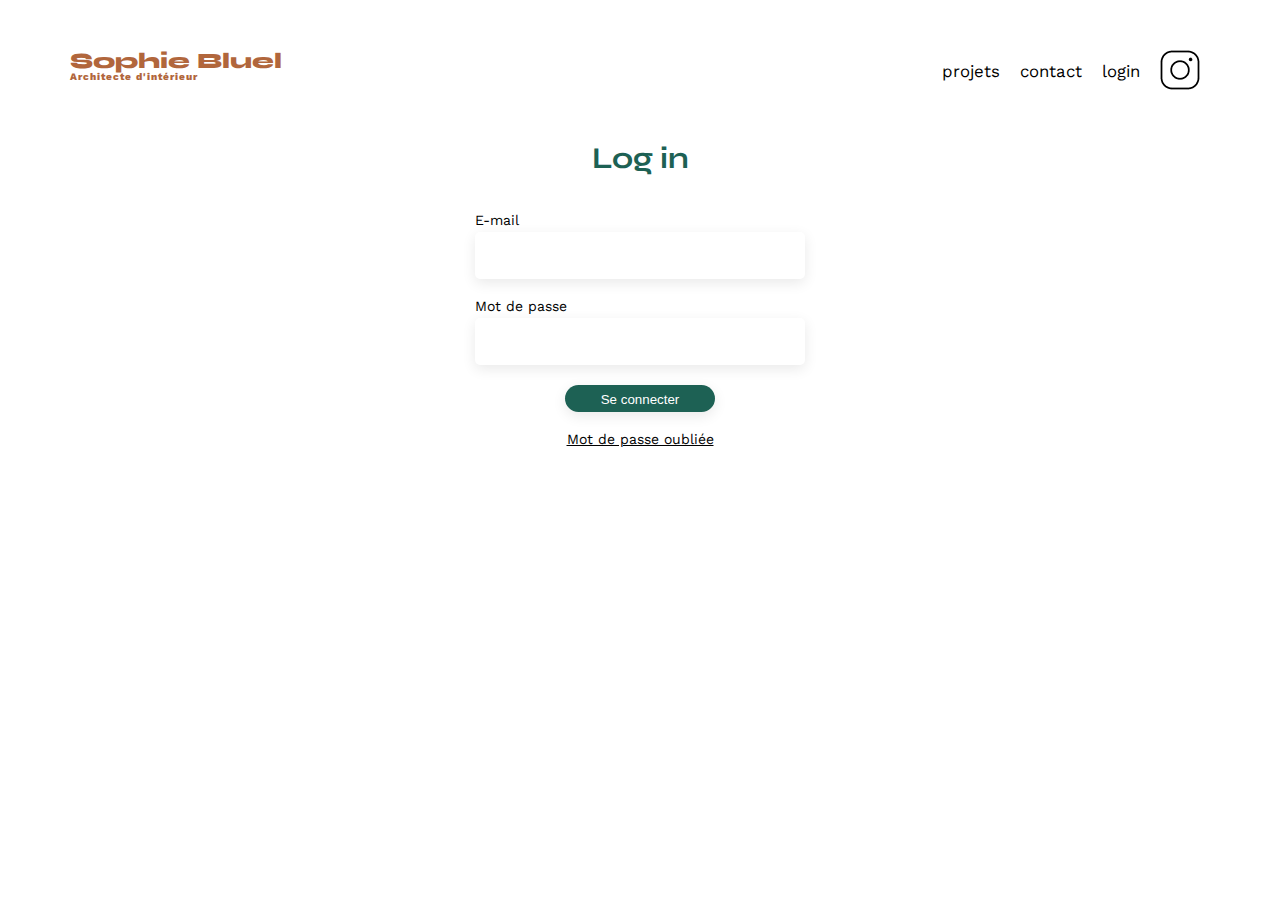
<file: FrontEnd/login.html>
<!DOCTYPE html>
<html lang="fr">

<head>
	<meta charset="UTF-8">
	<title>Sophie Bluel - Architecte d'intérieur</title>
	<meta name="viewport" content="width=device-width, initial-scale=1.0">
	<link rel="preconnect" href="https://fonts.googleapis.com">
	<link rel="preconnect" href="https://fonts.gstatic.com" crossorigin>
	<link href="https://fonts.googleapis.com/css2?family=Syne:wght@700;800&family=Work+Sans&display=swap"
		rel="stylesheet">
	<link rel="stylesheet" href="https://cdnjs.cloudflare.com/ajax/libs/font-awesome/5.15.3/css/all.min.css">
	<meta name="description" content="">
	<link rel="stylesheet" href="./assets/style.css">
	<script type="module" src="./assets/js/login.js"></script>
	<script type="module" src="./assets/js/project.js"></script>
	<script type="module" src="./assets/js/user.js"></script>
</head>

<body>
	<header>
		<h1>Sophie Bluel <span>Architecte d'intérieur</span></h1>
		<nav>
			<ul>
				<li><a href="./index.html">projets</a></li>
				<li><a href="./index.html#contact">contact</a></li>
				<li><a id="logout" href="./login.html">login</a></li>
				<li><img src="./assets/icons/instagram.png" alt="Instagram"></li>
			</ul>
		</nav>
	</header>
	<section id="login" class="login">
		<h2>Log in</h2>
		<form action="" method="post">
			<label for="username">E-mail</label>
			<input type="text" id="username" name="username" placeholder="" required>

			<label for="mdp">Mot de passe</label>
			<input type="password" id="mdp" name="password" placeholder="" required>

			<input type="submit" value="Se connecter">
			<a href="">Mot de passe oubliée</a>
		</form>
	</section>
</body>
</html>
</file>
<file: FrontEnd/assets/style.css>
/* http://meyerweb.com/eric/tools/css/reset/
   v2.0 | 20110126
   License: none (public domain)
*/

a {
	color: inherit;
	text-decoration: none;
}

html, body, div, span, applet, object, iframe,
h1, h2, h3, h4, h5, h6, p, blockquote, pre,
abbr, acronym, address, big, cite, code,
del, dfn, em, ins, kbd, q, s, samp,
small, strike, strong, sub, sup, tt, var,
b, u, i, center,
dl, dt, dd, ol, ul, li,
fieldset, form, label, legend,
table, caption, tbody, tfoot, thead, tr, th, td,
article, aside, canvas, details, embed,
figure, figcaption, footer, header, hgroup,
menu, nav, output, ruby, section, summary,
time, mark, audio, video {
    margin: 0;
    padding: 0;
    border: 0;
    font-size: 100%;
    font: inherit;
    vertical-align: baseline;
}


/* HTML5 display-role reset for older browsers */
article, aside, details, figcaption, figure,
footer, header, hgroup, menu, nav, section {
	display: block;
}

body {
	line-height: 1;
}

ol,
ul {
	list-style: none;
}

blockquote,
q {
	quotes: none;
}

blockquote:before,
blockquote:after,
q:before,
q:after {
	content: '';
	content: none;
}

table {
	border-collapse: collapse;
	border-spacing: 0;
}

/** end reset css**/
body {
	max-width: 1140px;
	margin: auto;
	font-family: 'Work Sans';
	font-size: 14px;
}

header {
	display: flex;
	justify-content: space-between;
	margin: 50px 0
}

section {
	margin: 50px 0
}

h1 {
	display: flex;
	flex-direction: column;
	font-family: 'Syne';
	font-size: 22px;
	font-weight: 800;
	color: #B1663C
}

h1>span {
	font-family: 'Work Sans';
	font-size: 10px;
	letter-spacing: 0.1em;
	;
}

h2 {
	font-family: 'Syne';
	font-weight: 700;
	font-size: 30px;
	color: #1D6154
}

nav ul {
	display: flex;
	align-items: center;
	list-style-type: none;

}

nav li {
	padding: 0 10px;
	font-size: 1.2em;
}

li:hover {
	color: #B1663C;
}

#introduction {
	display: flex;
	align-items: center;
}

#introduction figure {
	flex: 1
}

#introduction img {
	display: block;
	margin: auto;
	width: 80%;
}

#introduction article {
	flex: 1
}

#introduction h2 {
	margin-bottom: 1em;
}

#introduction p {
	margin-bottom: 0.5em;
}

#portfolio h2 {
	text-align: center;
	margin-bottom: 1em;
}

.gallery {
	width: 100%;
	display: grid;
	grid-template-columns: repeat(3, 1fr);
	grid-gap: 20px;
}

.gallery figure {
	margin: 0;
	display: flex;
	flex-direction: column;
	aspect-ratio: 1 / 1.3;
	height: 100%;
}

.gallery img {
	width: 100%;
	height: 100%;
	object-fit: cover;
}

#contact {
	width: 50%;
	margin: auto;
}

#contact>* {
	text-align: center;

}

#contact h2 {
	margin-bottom: 20px;
}

#contact form {
	text-align: left;
	margin-top: 30px;
	display: flex;
	flex-direction: column;
}

#contact input {
	height: 50px;
	font-size: 1.2em;
	border: none;
	box-shadow: 0px 4px 14px rgba(0, 0, 0, 0.09);
}

#contact label {
	margin: 2em 0 1em 0;
}

#contact textarea {
	border: none;
	box-shadow: 0px 4px 14px rgba(0, 0, 0, 0.09);
}

#contact input[type="submit"] {
	font-family: 'Syne';
	font-weight: 700;
	color: white;
	background-color: #1D6154;
	margin: 2em auto;
	width: 180px;
	text-align: center;
	border-radius: 60px;
}

footer nav ul {
	display: flex;
	justify-content: flex-end;
	margin: 2em
}


/* bouttons tris */
.categories-button {
	display: flex;
	justify-content: center;
	gap: 10px;
	margin-bottom: 40px;

}

.categories-button button {
	border: 1px solid #1D6154;
	font-family: 'Syne';
	color: #1D6154;
	min-width: 90px;
	font-weight: lighter;
	padding: 7px;
	border-radius: 20px;
	background-color: white;
}

.categories-button button:hover,
.categories-button button.active {
	color: white;
	background-color: #1D6154;
}

/* login */
.login {
	display: flex;
	flex-direction: column;
	justify-content: center;
	align-items: center;
}

.login form {
	display: flex;
	flex-direction: column;
	width: 330px;
	padding: 20px;
}

.login form label {
	margin-top: 20px;
	margin-bottom: 5px;
}

.login form input {
	padding: 10px;
	border-radius: 5px;
	height: 27px;
	border: none;
	box-shadow: 0px 4px 14px rgba(0, 0, 0, 0.09);
}

.login form input[type="submit"] {
	background-color: #1D6154;
	width: 150px;
	border-radius: 20px;
	padding: 7px;
	color: white;
	border: none;
	cursor: pointer;
	margin: 20px auto;
}

.login form a {
	text-align: center;
	text-decoration: underline;
}

.error {
	background-color: red;
	margin: 0 auto;
	width: max-content;
	padding: 15px;
	font-weight: bolder;
	color: white;
	border-radius: 10px;
}



/*Bouton ouverture modale*/
.modifier-bouton {
	display: inline-flex;
	vertical-align: middle;
}

.modifier-bouton button {
	margin-left: 20px;
	background: white;
	border: none;
	font-family: 'Work Sans';
	cursor: pointer;
}

.modifier-bouton:hover {
	text-decoration: underline;
}

.modifier-bouton .fas {
	font-weight: lighter;

}

#portfolio h2 {
	margin-bottom: 50px;
}


/* Modale */

.modale-overlay {
	display: none;
	position: fixed;
	overflow: hidden;
	z-index: 1000;
	left: 0;
	top: 0;
	width: 100%;
	height: 100%;
	background-color: rgba(0, 0, 0, 0.5);
}

.modale {
	margin: auto;
	background-color: white;
	padding: 20px;
	width: 30%;
	height: fit-content;
	border-radius: 5px;
	position: relative;
}

.body-no-scroll {
	overflow: hidden;
}


.modale-content {
	width: 75%;
	border-bottom: 0.5px solid gray;
	padding-bottom: 30px;
	padding-top: 30px;
	margin: 0 auto;
	margin-bottom: 30px;
	box-sizing: border-box;
	display: flex;
	flex-wrap: wrap;
	gap: 20px;
	justify-content: flex-start;
}

.modale-content figure.workObject {
	width: calc(20% - 16px);
	aspect-ratio: 1 / 1.3;
	margin: 0;
	position: relative;
	overflow: hidden;
}

.workObject img {
	width: 100%;
	height: 100%;
	object-fit: cover;
}



/* Bouton modale*/
#submit-modale {
	font-family: 'Syne';
	font-weight: 700;
	color: white;
	background-color: #1D6154;
	margin: 2em auto;
	width: 180px;
	border-radius: 60px;
	padding: 10px;
	border: none;
	justify-content: center;
}

#envoyer-modale {
	font-family: 'Syne';
	font-weight: 700;
	color: white;
	background-color: #1D6154;
	margin: 2em auto;
	width: 180px;
	border-radius: 60px;
	padding: 10px;
	border: none;
	justify-content: center;
}

#close-modale {
	border: none;
	background-color: white;
	font-size: 12px;
	position: absolute;
	right: 0;
	margin-right: 15px;
	cursor: pointer;
}

#back-module {
	border: none;
	background-color: white;
	font-size: 12px;
	position: absolute;
	left: 0;
	margin-left: 15px;
	cursor: pointer;
}

.modale-content button {
	background: black;
	color: white;
	border: none;
	padding: 3px;
	border-radius: 3px;
	margin: 3px;
	position: absolute;
	cursor: pointer;
	top: 0;
	right: 0;
	font-size: 10px;
}


.modale input[type="submit"] {
	font-family: 'Syne';
	font-size: 12px;
	font-weight: 100;
	color: white;
	background-color: #1D6154;
	padding: 5px;
	padding-left: 30px;
	padding-right: 30px;
	width: fit-content;
	text-align: center;
	border-radius: 60px;
	border: none;
	cursor: pointer;
	margin: auto;
	margin-bottom: 15px;
}

.modale h3 {
	font-family: 'Work sans';
	color: black;
	font-size: large;
	font-weight: lighter;
	display: flex;
	justify-content: center;
	margin-top: 20px;
}

/*Modale ajout de work*/
.photo-upload-container {
	background-color: #E8F1F6;
	height: 169px;
	width: 420px;
	flex-direction: column;
	align-items: center;
	padding: 0px;
	margin: 0px;
}

.photo-upload-container .fa-image {
	color: #B9C5CC;
	font-size: 76px;
	padding: 10px;
}

.file-input-hidden {
	position: absolute;
	left: -9999px;
}

.file-input-label {
	display: inline-block;
	padding: 10px;
	padding-left: 20px;
	padding-right: 20px;
	width: auto;
	text-align: center;
	background-color: #CBD6DC;
	color: #306685;
	border: none;
	font-weight: 500;
	border-radius: 50px;
	cursor: pointer;
}

.file-input-label:hover {
	background-color: #e0e0e0;
}

.file-input-text {
	font-size: 10px;
	font-weight: 400;
	padding: 5px;
	text-align: center;
}

.file-name {
	margin-left: 10px;
}

.image-preview-container {
	width: auto;
	height: 169px;
	overflow: hidden;
}

#image-preview {
	z-index: 2000;
	width: auto;
	height: 100%;
}


.select-title {
	display: flex;
	flex-direction: column;
}

.select-title label {
	font-size: 14px;
	padding-bottom: 7px;
	padding-top: 20px;
}


.select-title input {
	height: 51px;
	box-shadow: 0px 4px 14px 0px #00000017;
	border: none;
}


.select-categorie {
	display: flex;
	flex-direction: column;
}


.select-categorie label {
	font-size: 14px;
	padding-bottom: 7px;
	padding-top: 20px;
}

.select-categorie select {
	height: 51px;
	box-shadow: 0px 4px 14px 0px #00000017;
	padding: 10px;
	border: none;
}

.envoyer-content {
	margin: auto;
}

#optionsMultiples {
	font-family: 'Work Sans';
}


#titre {
	font-family: 'Work Sans';
}

/*Bar espace admin*/
.bar {
	display: none;
}

.bar-edition {
	background-color: black;
	padding: 20px;
	color: white;
	text-align: center;
	margin-bottom: 20px;
	position: fixed;
	top: 0;
	left: 0;
	width: 100%;
	box-sizing: border-box;
}
</file>
